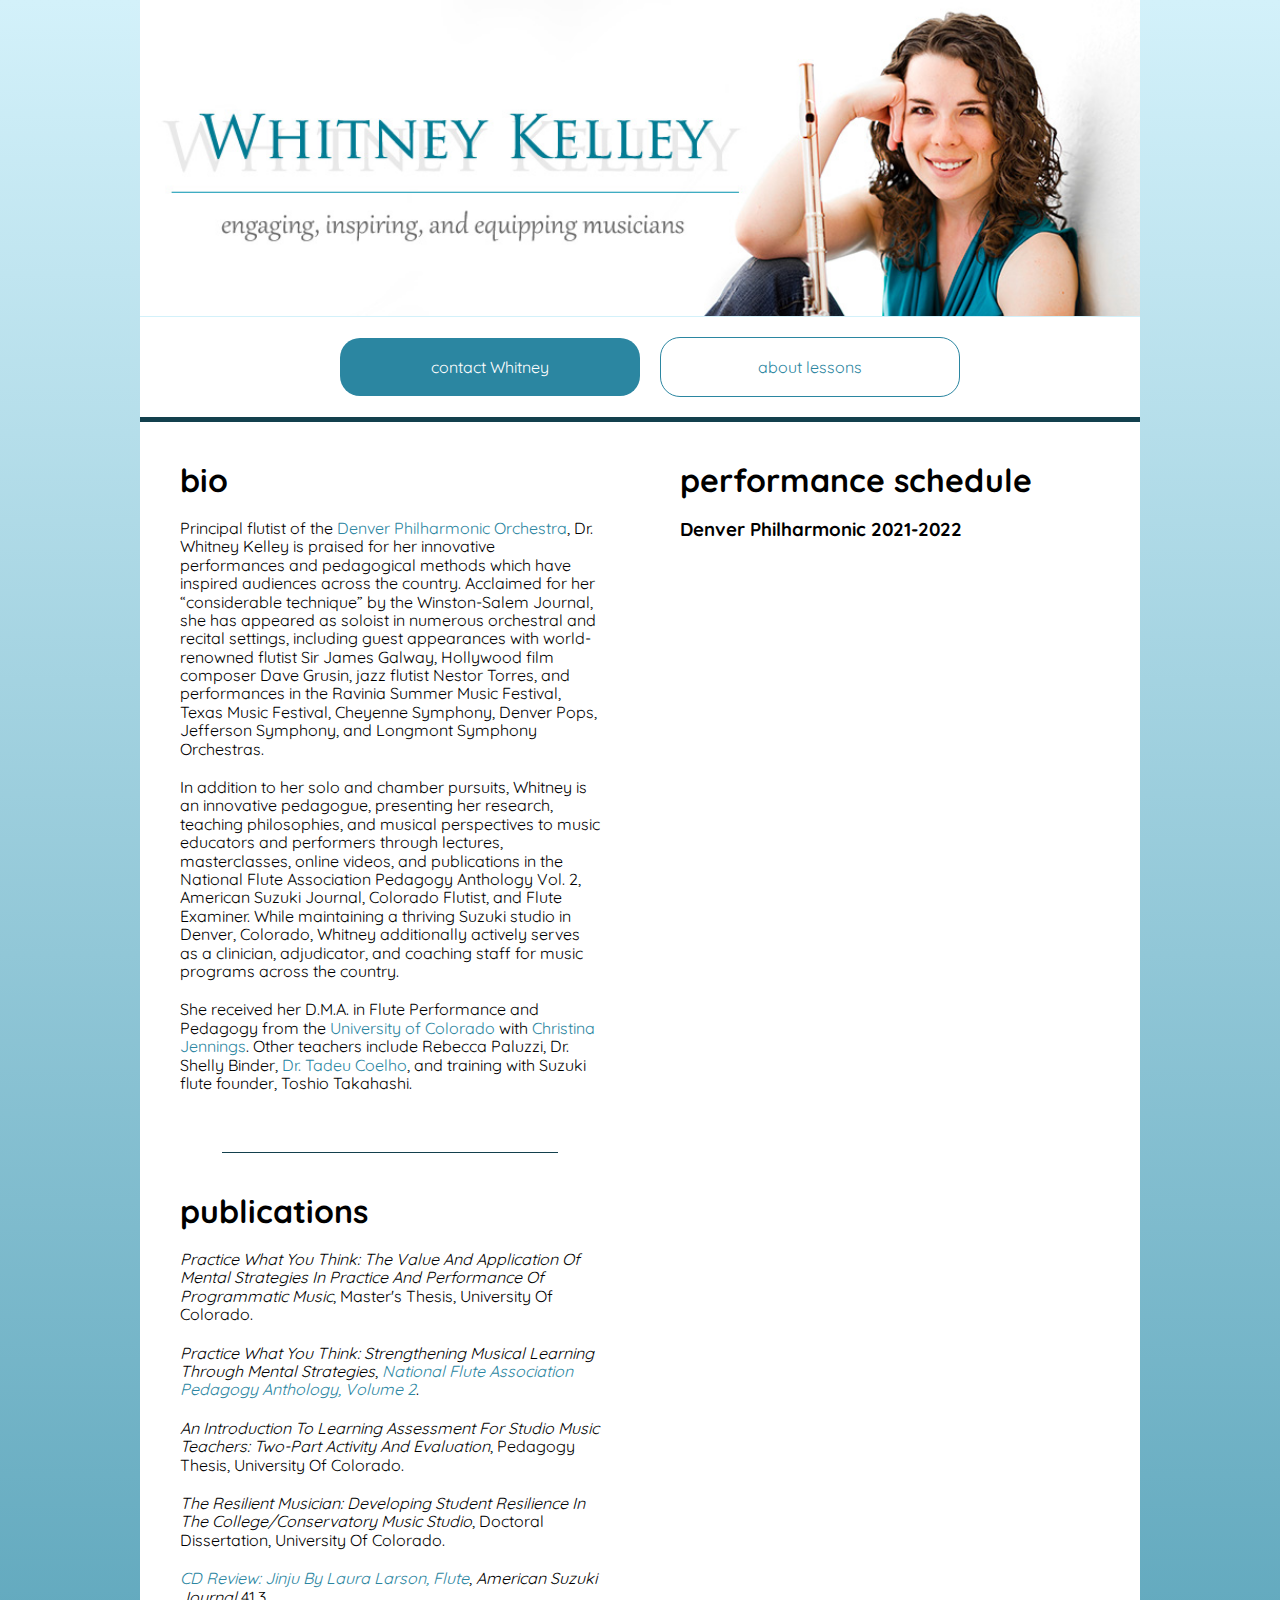
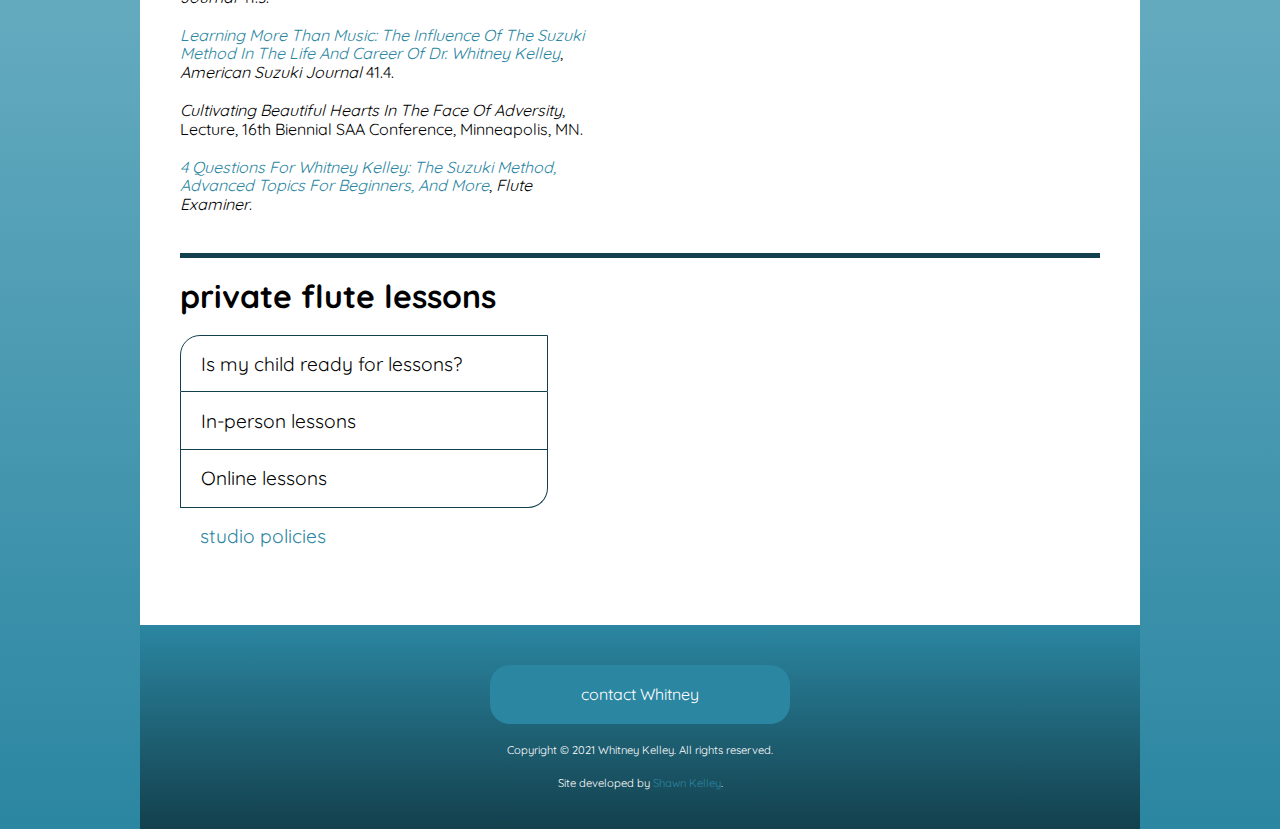
<file: index.html>
<!DOCTYPE html>
<html lang="en">
  <head>
    <meta charset="UTF-8" />
    <meta http-equiv="X-UA-Compatible" content="IE=edge" />
    <meta name="viewport" content="width=device-width, initial-scale=1.0" />
    <meta
      name="description"
      content="The online home of award-winning flutist and teacher, Whitney Kelley.  Whitney Kelley is principle flute of the Denver Philharmonic Orchestra."
    />
    <meta
      name="keywords"
      content="whitney, kelley, flute, lessons, flutist, teacher"
    />
    <title>Whitney Kelley</title>
    <link rel="preconnect" href="https://fonts.googleapis.com" />
    <link rel="preconnect" href="https://fonts.gstatic.com" crossorigin />
    <link
      href="https://fonts.googleapis.com/css2?family=Quicksand:wght@300&display=swap"
      rel="stylesheet"
    />
    <link rel="stylesheet" href="css/normalize.css" />
    <link rel="stylesheet" href="css/style.css" />
  </head>
  <body>
    <div id="contentbox">
      <div id="profilebox">
        <div id="bannerbox">
          <img src="img/banner.jpg" alt="Whitney Kelley" id="banner" />
        </div>
        <h1>Whitney Kelley</h1>
        <h2>flutist</h2>

        <img src="img/whs.png" alt="Whitney Kelley" id="headshot" />
        <div id="buttonbox">
          <a
            href="mailto:whitneyrkelley@gmail.com"
            target="_blank"
            class="button"
            rel="noopener"
            ><button>contact Whitney</button></a
          >
          <a href="#lessonbox" class="button" rel="noopener"
            ><button id="aboutLessonsButton">about lessons</button></a
          >
        </div>
      </div>
      <div id="infobox">
        <div id="biobox">
          <h2>bio</h2>
          <p>
            Principal flutist of the
            <a
              href="https://denverphilharmonic.org/about/our-orchestra/"
              target="_blank"
              rel="noopener"
              >Denver Philharmonic Orchestra</a
            >, Dr. Whitney Kelley is praised for her innovative performances and
            pedagogical methods which have inspired audiences across the
            country. Acclaimed for her “considerable technique” by the
            Winston-Salem Journal, she has appeared as soloist in numerous
            orchestral and recital settings, including guest appearances with
            world-renowned flutist Sir James Galway, Hollywood film composer
            Dave Grusin, jazz flutist Nestor Torres, and performances in the
            Ravinia Summer Music Festival, Texas Music Festival, Cheyenne
            Symphony, Denver Pops, Jefferson Symphony, and Longmont Symphony
            Orchestras.
          </p>
          <p>
            In addition to her solo and chamber pursuits, Whitney is an
            innovative pedagogue, presenting her research, teaching
            philosophies, and musical perspectives to music educators and
            performers through lectures, masterclasses, online videos, and
            publications in the National Flute Association Pedagogy Anthology
            Vol. 2, American Suzuki Journal, Colorado Flutist, and Flute
            Examiner. While maintaining a thriving Suzuki studio in Denver,
            Colorado, Whitney additionally actively serves as a clinician,
            adjudicator, and coaching staff for music programs across the
            country.
          </p>
          <p>
            She received her D.M.A. in Flute Performance and Pedagogy from the
            <a
              href="https://www.colorado.edu/music/academics/departments/woodwinds/studios/flute-studio"
              target="_blank"
              rel="noopener"
              >University of Colorado</a
            >
            with
            <a
              href="https://www.christinajennings.com/"
              target="_blank"
              rel="noopener"
              >Christina Jennings</a
            >. Other teachers include Rebecca Paluzzi, Dr. Shelly Binder,
            <a href="https://tadeucoelho.com/" target="_blank" rel="noopener"
              >Dr. Tadeu Coelho</a
            >, and training with Suzuki flute founder, Toshio Takahashi.
          </p>
          <span></span>
          <!-- <div id="awardbox"></div>
          <span id="ahspan"></span> -->
          <div id="pubbox"></div>
          <center><span id="pubspan"></span></center>
        </div>

        <div id="otherbox">
          <div id="perfbox"></div>
          <center><span id="perfspan"></span></center>
        </div>
        <div id="lessonbox">
          <h2>private flute lessons</h2>
          <div id="lessonInfoBox">
            <!--mobile version / hidden on sreen sizes > x (see css)-->
            <div id="lessons-mobile">
              <div>
                <h3>Is my child ready for lessons?</h3>
              </div>
              <div></div>
              <div>
                <h3>In-person lessons</h3>
              </div>
              <div></div>
              <div>
                <h3>Online lessons</h3>
              </div>
              <div></div>
              <div>
                <a
                  href="doc/2021-22_studio_policies.pdf"
                  target="_blank"
                  rel="noopener"
                  >studio policies</a
                >
              </div>
            </div>
            <!--large screen version / hidden on screen sizes < x (see css)-->
            <div id="lessons-full-screen">
              <!--selectors-->
              <div>
                <ul>
                  <li>Is my child ready for lessons?</li>
                  <li>In-person lessons</li>
                  <li>Online lessons</li>
                  <li>
                    <a
                      href="doc/2021-22_studio_policies.pdf"
                      target="_blank"
                      rel="noopener"
                      >studio policies</a
                    >
                  </li>
                </ul>
              </div>
              <!--info-->
              <div>
                <ul>
                  <li></li>
                  <li></li>
                  <li></li>
                </ul>
              </div>
            </div>
            <!--studio policies div-->
          </div>
        </div>
        <!--end info box-->
      </div>
      <footer>
        <p>
          Site developed by
          <a href="https://www.shawnkelley.dev" target="_blank" rel="noopener"
            >Shawn Kelley</a
          >.
        </p>
        <p>Copyright © 2021 Whitney Kelley. All rights reserved.</p>
        <a
          href="mailto:whitneyrkelley@gmail.com"
          target="_blank"
          rel="noopener"
          class="button"
          ><button class=".button">contact Whitney</button></a
        >
      </footer>
    </div>
    <!-- <script src="js/awards.js"></script> -->
    <script src="js/pub.js"></script>
    <script src="js/perf.js"></script>
    <script src="js/lessons.js"></script>
  </body>
</html>
</file>
<file: css/style.css>
html {
  box-sizing: border-box;
  -webkit-box-sizing: border-box;
  -moz-box-sizing: border-box;
}

*,
*:before,
*:after {
  box-sizing: inherit;
  -webkit-box-sizing: inherit;
  -moz-box-sizing: inherit;

  width: 100%;
  font-family: "Quicksand", sans-serif;
  margin: 0;
}

:root {
  --darkBlue: rgb(19, 64, 77);
  --blue: rgb(43, 134, 161);
  --lightBlue: rgb(211, 241, 250);
}

body,
footer,
body > div,
body > div > div,
body > div > div > div {
  font-size: 100%;
  display: flex;
  flex-direction: column;
  align-items: center;
  text-align: center;
  background-color: white;
}

body > div > div,
#lessons-mobile > div:nth-child(even) {
  padding: 20px;
}

#profilebox {
  padding: 0;
}

h1 {
  font-size: 2.75em;
}

h2 {
  font-size: 2em;
}

h1,
h2,
h3 {
  text-align: left;
}

p,
a {
  font-size: 1em;
}

h1,
h2,
h3,
p,
ul {
  margin-bottom: 20px;
}

ul {
  list-style: none;
  padding: 0;
}

#perfbox > ul > li > ul {
  padding-left: 50px;
}

#perfbox > ul > li > ul > li,
#pubbox li {
  padding-bottom: 20px;
}

#pubbox li {
  text-transform: capitalize;
}
a {
  text-decoration: none;
  color: var(--blue);
  transition: color 0.1s ease;
}

a:hover {
  text-decoration: underline;
  text-decoration-color: var(--blue);
}

button:hover {
  color: var(--lightBlue);
}

#banner {
  display: none;
}

footer {
  background: linear-gradient(
    to bottom,
    rgb(43, 134, 161) 0%,
    rgb(19, 64, 77) 100%
  );
  color: white;
  height: auto;
  flex-direction: column-reverse;
}

span {
  display: block;
  height: 1px;
  width: 80%;
  background-color: var(--darkBlue);
  margin: 40px;
}

#profilebox,
footer {
  padding: 20px;
}

#profilebox {
  background-color: white;
  border-bottom: 5px var(--darkBlue) solid;
}

#profilebox h1,
#profilebox h2 {
  text-align: center;
}

footer > p {
  font-size: 0.7em;
}

h1 {
  color: var(--blue);
}

#contentbox {
  max-width: 1000px;
}

#infobox {
  background-color: white;
}

#infobox > div {
  text-align: left;
}

#headshot,
button,
a {
  max-width: 300px;
}

#headshot {
  border-radius: 50%;
  box-shadow: 0 0 8px rgb(56, 56, 56);
}

button {
  border: none;
  font-size: 1em;
  transition: background-color 0.3s ease;
  cursor: pointer;

  color: white;
  background-color: var(--blue);
  padding: 20px;
  margin: 20px 0;
}

button,
#lessons-mobile,
#lessons-mobile > div:last-child,
#lessons-mobile > div:nth-child(odd) {
  border-radius: 20px;
}

button:hover,
button:active {
  background-color: var(--lightBlue);
  color: var(--darkBlue);
}

#aboutLessonsButton {
  margin-top: 0;
  background-color: white;
  color: var(--blue);
  border: 1px solid var(--blue);
}

#aboutLessonsButton:hover {
  background-color: var(--blue);
  color: white;
}

#lessonInfoBox h3 {
  margin: 0;
}

#lessonInfoBox div:nth-child(3) {
  margin-top: 20px;
}

#lessons-mobile {
  border: 1px solid var(--darkBlue);
}

#lessons-mobile > div:nth-child(3),
#lessons-mobile > div:nth-child(5) {
  border-top: 1px solid var(--darkBlue);
}

#lessons-mobile > div:nth-child(even) {
  display: none;
}

#lessons-mobile > div:nth-child(odd) {
  cursor: pointer;
  display: flex;
  flex-direction: column;
  justify-content: center;
  margin: 0;
  height: 80px;
  padding-left: 20px;
}

#lessons-mobile ul {
  list-style: square;
  padding-left: 20px;
}

#lessons-full-screen {
  display: none;
}

@media (min-width: 700px) {
  #headshot,
  #profilebox > h1,
  #profilebox > h2,
  #profilebox > h3,
  #pubspan,
  #perfspan {
    display: none;
  }

  #infobox {
    padding: 40px;
  }

  #buttonbox {
    flex-direction: row;
    justify-content: center;
  }

  #aboutLessonsButton {
    margin-top: 20px;
    margin-left: 20px;
  }

  #profilebox {
    padding: 0;
  }

  #banner {
    display: block;
    max-width: 1000px;
    border-bottom: 1px solid var(--lightBlue);
  }

  #infobox {
    display: grid;
    grid-template-columns: 50% 50%;
    grid-template-rows: auto auto;
    align-items: flex-start;
  }

  #biobox {
    grid-column: 1/2;
    grid-row: 1/2;
    padding-right: 40px;
  }

  #otherbox {
    grid-column: 2/3;
    grid-row: 1/2;
    padding-left: 40px;
  }

  #lessonbox {
    grid-column: 1/3;
    grid-row: 2/3;
    border-top: var(--darkBlue) 5px solid;
    padding-top: 20px;
  }

  body {
    background: linear-gradient(
      to bottom,
      rgb(211, 241, 250) 0%,
      rgb(43, 134, 161) 100%
    );
  }

  /*
  
    Lesson info redo

    1. style info content li
    2. hide/reveal js, color change on menu

  */

  #lessons-mobile {
    display: none;
  }

  #lessons-full-screen {
    display: grid;
    grid-template-columns: 40% 60%;
    justify-items: flex-end;
  }

  #lessons-full-screen > div:nth-child(1) {
    display: flex;
    flex-direction: column;
  }

  #lessons-full-screen > div:nth-child(1) li {
    height: 3em;
    border: solid 1px var(--darkBlue);
    display: flex;
    flex-direction: column;
    justify-content: center;
    padding-left: 20px;
    font-size: 1.2em;
    cursor: pointer;
  }

  #lessons-full-screen > div:nth-child(1) li:nth-child(n + 2) {
    border-top: none;
  }

  #lessons-full-screen > div:nth-child(1) li:last-child {
    cursor: default;
    border: none;
  }

  #lessons-full-screen > div:nth-child(1) li:last-child > a {
    width: 126px;
  }

  #lessons-full-screen > div:nth-child(1) li:nth-child(1) {
    border-top-left-radius: 20px;
  }

  #lessons-full-screen > div:nth-child(1) li:nth-child(3) {
    border-bottom-right-radius: 20px;
  }

  #lessons-full-screen > div:nth-child(2) {
    width: 95%;
    display: flex;
    flex-direction: column;
  }

  #lessons-full-screen > div:nth-child(2) > ul {
    margin: 0;
  }

  #lessons-full-screen > div:nth-child(2) > ul > li {
    display: block;
    border: solid 1px var(--darkBlue);
    border-top-right-radius: 20px;
    border-bottom-left-radius: 20px;
    padding: 20px;
    display: none;
  }
}
</file>
